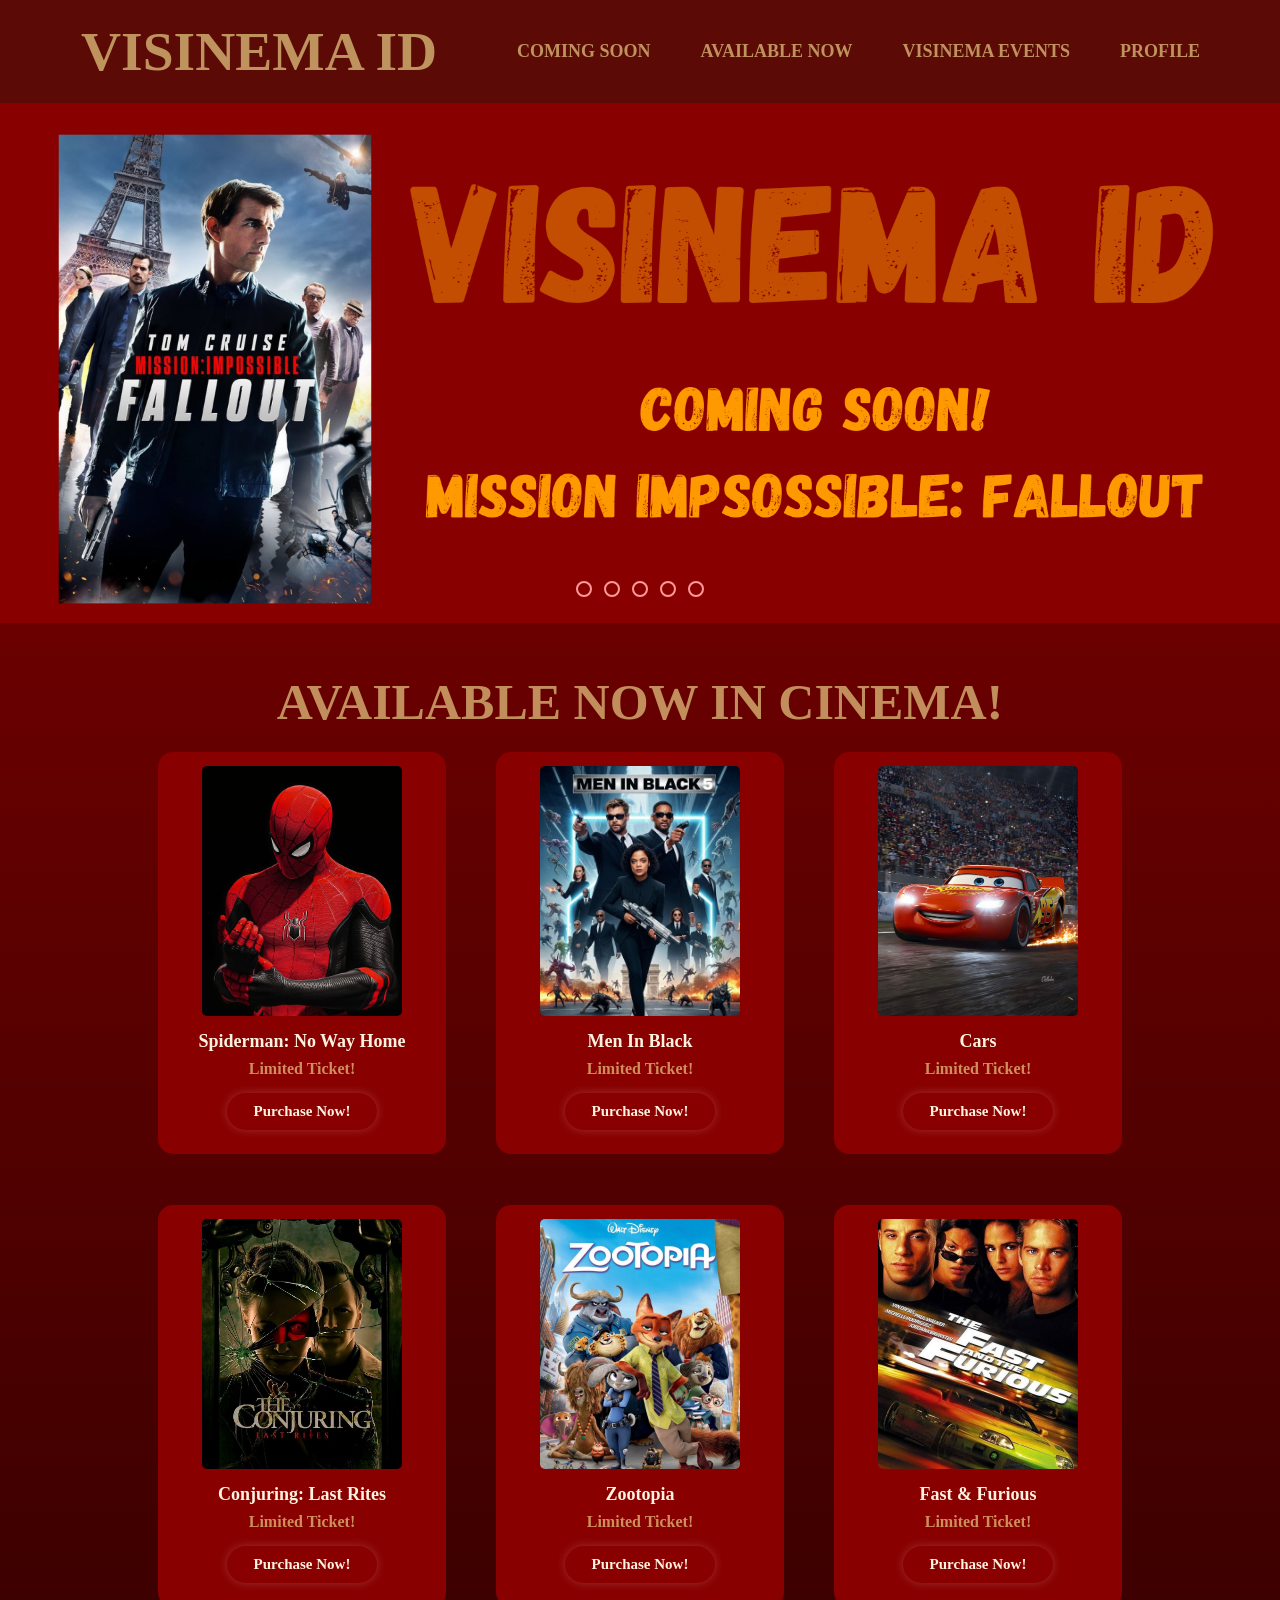
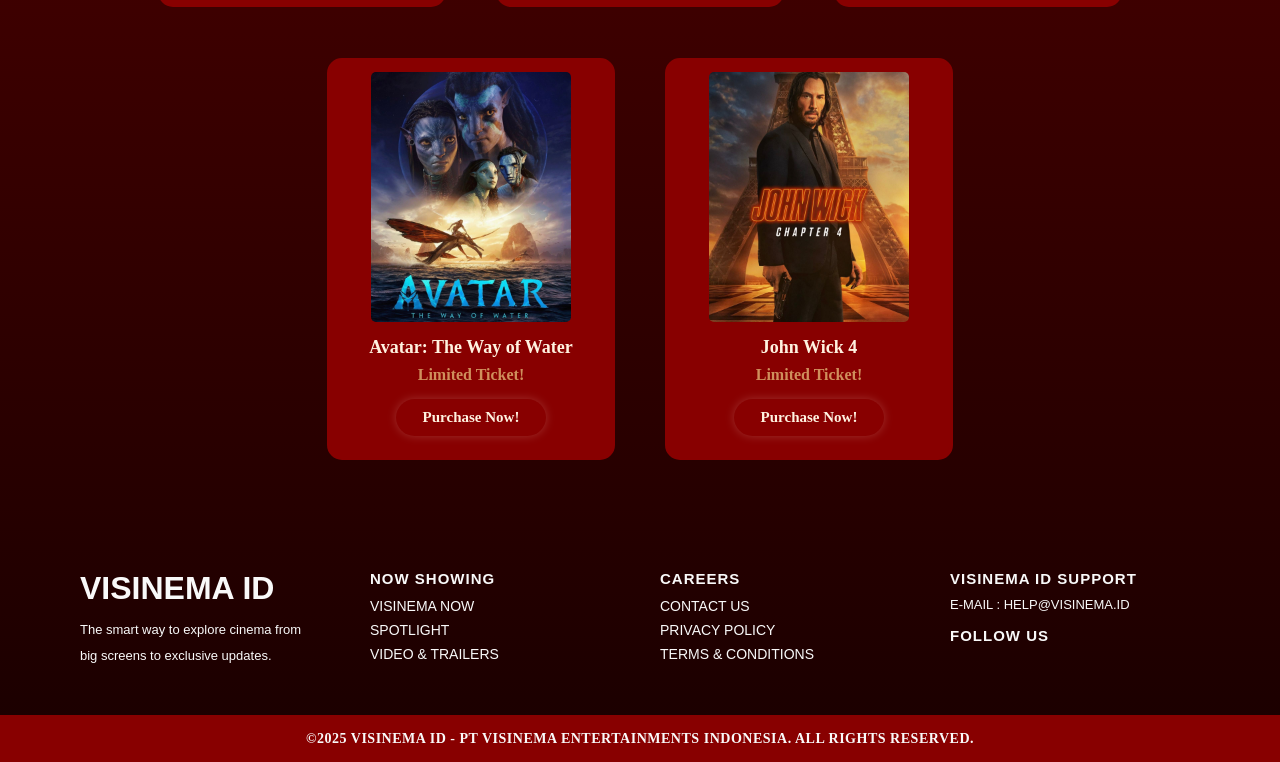
<file: index.html>
<!DOCTYPE html>
<html>

<head>
    <link rel="icon" type="image/png" href="VS.png">
    <link rel="stylesheet" href="style.css">
    <title>VISINEMA ID</title>

    <style>
        html {
            scroll-behavior: smooth;
        }
    </style>
</head>

<body class="body-container">
    <nav class="navbar">
        <div class="navbar-left">VISINEMA ID</div>
        <ul class="nav-menu">
            <li><a href="#home" class="active">COMING SOON</a></li>
            <li><a href="#available-now">AVAILABLE NOW</a></li>
            <li><a href="visinemaevents.html">VISINEMA EVENTS</a></li>
            <li><a href="#profile">PROFILE</a></li>
        </ul>
    </nav>

    <div id="home" class="carousel">
        <div class="slides">
            <input type="radio" name="radio-btn" id="slide1" checked>
            <input type="radio" name="radio-btn" id="slide2">
            <input type="radio" name="radio-btn" id="slide3">
            <input type="radio" name="radio-btn" id="slide4">
            <input type="radio" name="radio-btn" id="slide5">

            <div class="slide first">
                <img src="missionimpossible.png" alt="Film 1">
            </div>
            <div class="slide">
                <img src="wrathofman.png" alt="Film 2">
            </div>
            <div class="slide">
                <img src="freeguy.png" alt="Film 3">
            </div>
            <div class="slide">
                <img src="avengers.png" alt="Film 4">
            </div>
            <div class="slide">
                <img src="siksakubur.png" alt="Film 5">
            </div>

            <div class="navigation-manual">
                <label for="slide1" class="manual-btn"></label>
                <label for="slide2" class="manual-btn"></label>
                <label for="slide3" class="manual-btn"></label>
                <label for="slide4" class="manual-btn"></label>
                <label for="slide5" class="manual-btn"></label>
            </div>

            <div class="arrow arrow-left">
                <label for="slide5" class="prev"></label>
                <label for="slide1" class="prev"></label>
                <label for="slide2" class="prev"></label>
                <label for="slide3" class="prev"></label>
                <label for="slide4" class="prev"></label>
            </div>

            <div class="arrow arrow-right">
                <label for="slide2" class="next"></label>
                <label for="slide3" class="next"></label>
                <label for="slide4" class="next"></label>
                <label for="slide5" class="next"></label>
                <label for="slide1" class="next"></label>
            </div>
        </div>
    </div>

    <h1 id="available-now" class="out-now">AVAILABLE NOW IN CINEMA!</h1>

    <div class="card-container">
        <div class="body-spiderman" style="width: 18rem; margin-top: 1px;">
            <img src="spiderman.jpg" class="img-spiderman" alt="...">
            <div class="card-spiderman">
                <h2 class="h2-spiderman">Spiderman: No Way Home</h2>
                <h2 class="p-spiderman">Limited Ticket!</h2>
                <a href="form.html" class="btn-spiderman">Purchase Now!</a>
            </div>
        </div>

        <div class="body-black" style="width: 18rem; margin-top: 1px;">
            <img src="black.jpg" class="img-black" alt="...">
            <div class="card-black">
                <h2 class="h2-black">Men In Black</h2>
                <h2 class="p-black">Limited Ticket!</h2>
                <a href="form.html" class="btn-black">Purchase Now!</a>
            </div>
        </div>

        <div class="body-cars" style="width: 18rem; margin-top: 1px;">
            <img src="cars.jpg" class="img-cars" alt="...">
            <div class="card-cars">
                <h2 class="h2-black">Cars</h2>
                <h2 class="p-cars">Limited Ticket!</h2>
                <a href="form.html" class="btn-cars">Purchase Now!</a>
            </div>
        </div>

        <div class="body-conjuring" style="width: 18rem; margin-top: 1px;">
            <img src="conjuring.jpg" class="img-conjuring" alt="...">
            <div class="card-conjuring">
                <h2 class="h2-conjuring">Conjuring: Last Rites</h2>
                <h2 class="p-conjuring">Limited Ticket!</h2>
                <a href="form.html" class="btn-conjuring">Purchase Now!</a>
            </div>
        </div>

        <div class="body-zootopia" style="width: 18rem; margin-top: 1px;">
            <img src="zootopia.jpg" class="img-zootopia" alt="...">
            <div class="card-zootopia">
                <h2 class="h2-zootopia">Zootopia</h2>
                <h2 class="p-zootopia">Limited Ticket!</h2>
                <a href="form.html" class="btn-zootopia">Purchase Now!</a>
            </div>
        </div>

        <div class="body-fast" style="width: 18rem; margin-top: 1px;">
            <img src="fast.jpg" class="img-fast" alt="...">
            <div class="card-fast">
                <h2 class="h2-fast">Fast & Furious</h2>
                <h2 class="p-fast">Limited Ticket!</h2>
                <a href="form.html" class="btn-fast">Purchase Now!</a>
            </div>
        </div>

        <div class="body-avatar" style="width: 18rem; margin-top: 1px;">
            <img src="avatar.jpg" class="img-avatar" alt="...">
            <div class="card-avatar">
                <h2 class="h2-avatar">Avatar: The Way of Water</h2>
                <h2 class="p-avatar">Limited Ticket!</h2>
                <a href="form.html" class="btn-avatar">Purchase Now!</a>
            </div>
        </div>

        <div class="body-johnwick" style="width: 18rem; margin-top: 1px;">
            <img src="johnwick.jpg" class="img-johnwick" alt="...">
            <div class="card-johnwick">
                <h2 class="h2-johnwick">John Wick 4</h2>
                <h2 class="p-johnwick">Limited Ticket!</h2>
                <a href="form.html" class="btn-johnwick">Purchase Now!</a>
            </div>
        </div>
    </div>

    <div id="profileSidebar" class="sidebar">
        <button class="close-btn" id="closeSidebar">&times;</button>
        <h2>PROFILE</h2>
        <ul>
            <li><a href="#">Account</a></li>
            <li><a href="#">Purchase History</a></li>
            <li><a href="#">Login / Logout</a></li>
        </ul>
    </div>

    <script>
        const profileLink = document.querySelector('a[href="#profile"]');
        const sidebar = document.getElementById('profileSidebar');
        const closeBtn = document.getElementById('closeSidebar');
        const navMenu = document.querySelector('.nav-menu');

        profileLink.addEventListener('click', (e) => {
            e.preventDefault();
            sidebar.classList.toggle('active');
            navMenu.classList.toggle('shifted');
        });

        closeBtn.addEventListener('click', () => {
            sidebar.classList.remove('active');
            navMenu.classList.remove('shifted');
        });
    </script>

</body>

<footer class="footer-content">
    <div class="footer-top">

        <div class="footer-col">
            <h1 class="h1-container">VISINEMA ID</h1>
            <p class="h2-container">
                The smart way to explore cinema from
                <br>big screens to exclusive updates.<br>
            </p>
        </div>

        <div class="footer-col">
            <h4>NOW SHOWING</h4>
            <ul>
                <li><a href="visinemanow.html">VISINEMA NOW</a></li>
                <li><a href="spotlight.html">SPOTLIGHT</a></li>
                <li><a href="videotrailers.html">VIDEO & TRAILERS</a></li>
            </ul>
        </div>

        <div class="footer-col">
            <h4>CAREERS</h4>
            <ul>
                <li><a href="contact.html">CONTACT US</a></li>
                <li><a href="privacypolicy.html">PRIVACY POLICY</a></li>
                <li><a href="termsandcondition.html">TERMS & CONDITIONS</a></li>
            </ul>
        </div>

        <div class="footer-col">
            <h4>VISINEMA ID SUPPORT</h4>
            <p>E-MAIL : HELP@VISINEMA.ID</p>
            <h4 class="follow">FOLLOW US</h4>
            <div class="socials">
                <a href="#"><i class="fa-brands fa-instagram"></i></a>
                <a href="#"><i class="fa-brands fa-youtube"></i></a>
                <a href="#"><i class="fa-brands fa-facebook"></i></a>
                <a href="#"><i class="fa-brands fa-twitter"></i></a>
                <a href="#"><i class="fa-solid fa-link"></i></a>
            </div>
        </div>

    </div>

    <div class="footer-container">
        <h3>©2025 VISINEMA ID - PT VISINEMA ENTERTAINMENTS INDONESIA. ALL RIGHTS RESERVED.</h3>
    </div>
</footer>

</html>
</file>
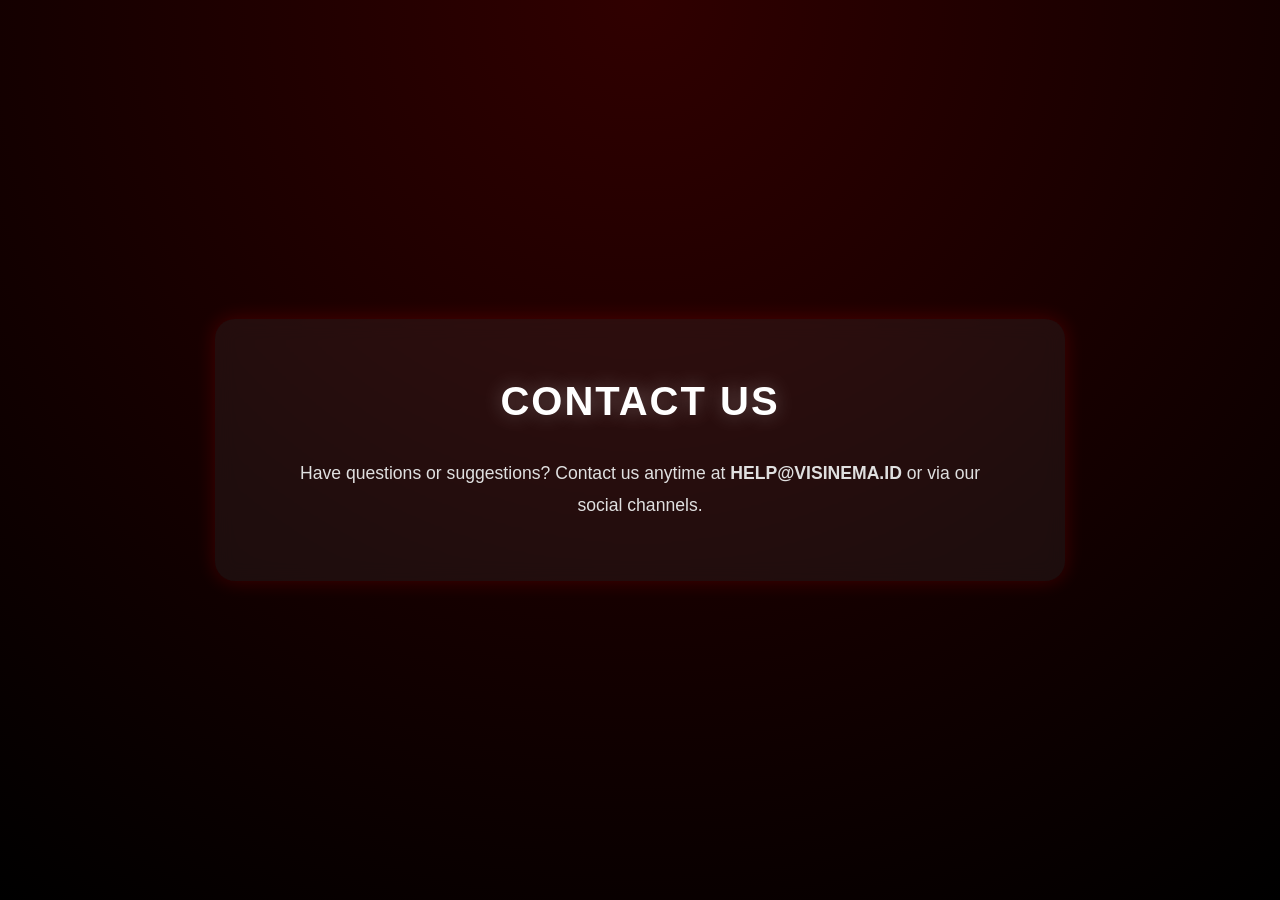
<file: contact.html>
<!DOCTYPE html>
<html lang="en">

<head>
    <meta charset="UTF-8">
    <meta name="viewport" content="width=device-width, initial-scale=1.0">
    <title>CONTACT US</title>
    <link rel="icon" type="image/png" href="VS.png">
    <link rel="stylesheet" href="footer.css">
</head>

<body>
    <div class="page-container">
        <h1>CONTACT US</h1>
        <p>Have questions or suggestions? Contact us anytime at <b>HELP@VISINEMA.ID</b> or via our social channels.
        </p>
    </div>
</body>

</html>
</file>
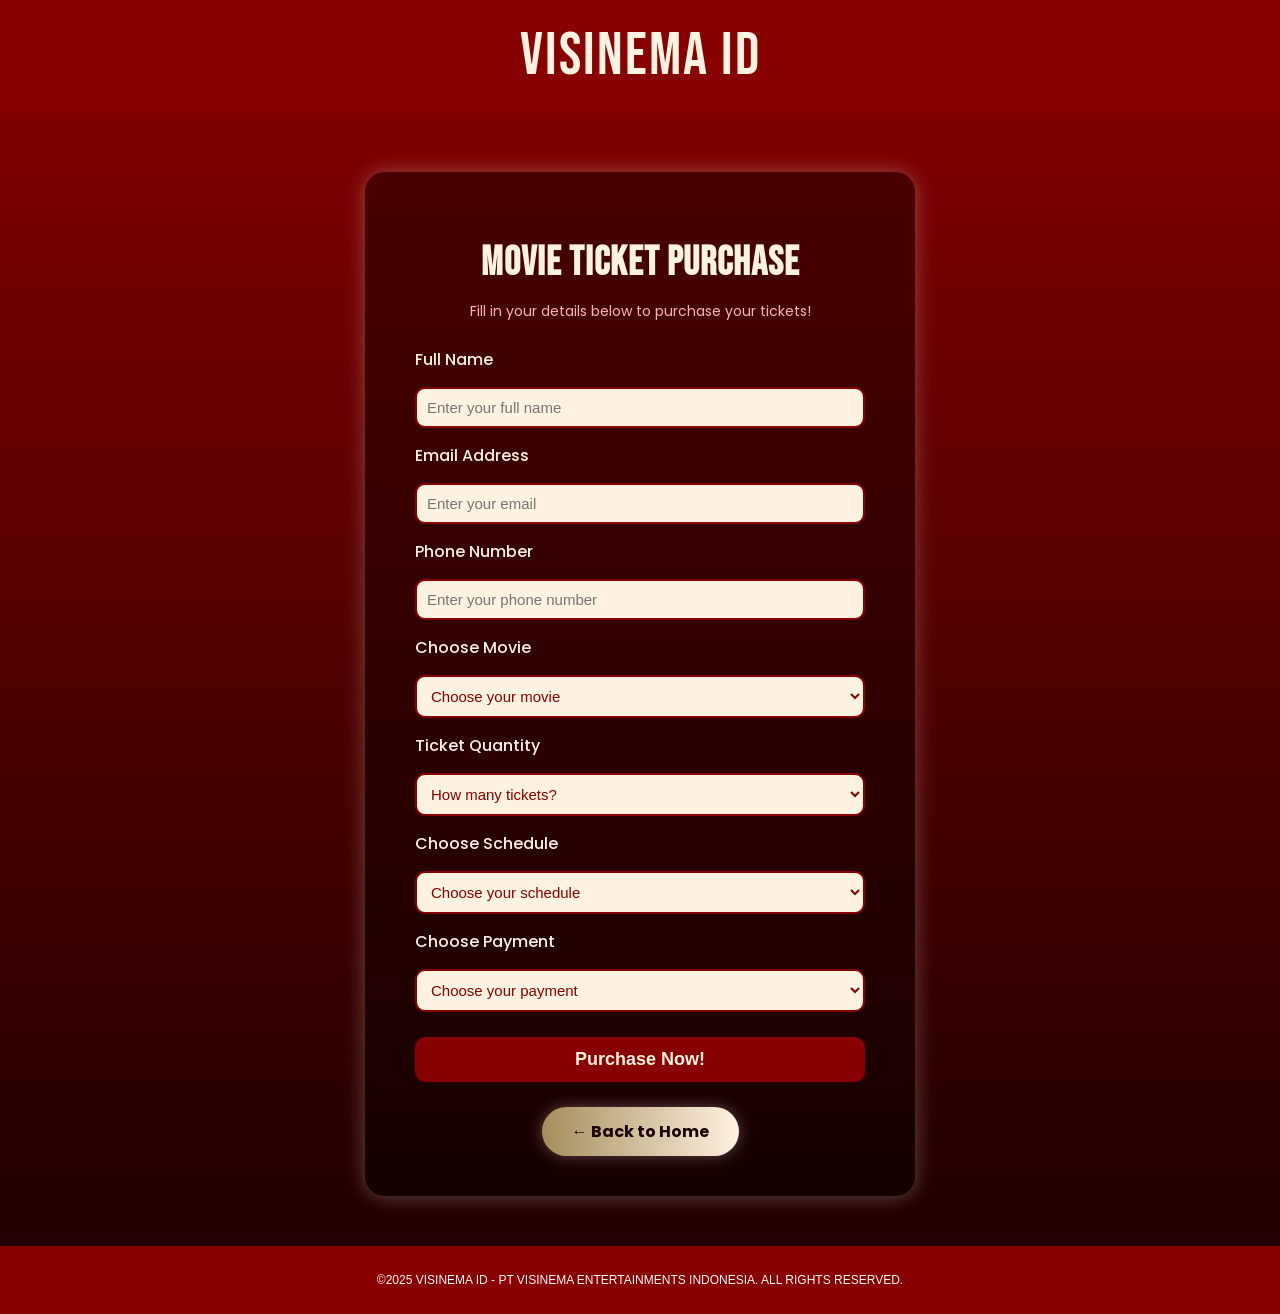
<file: form.html>
<!DOCTYPE html>
<html lang="en">

<head>
    <meta charset="UTF-8">
    <title>Purchase Form</title>
    <link rel="icon" type="image/png" href="VS.png">
    <link rel="stylesheet" href="form.css">
    <link href="https://fonts.googleapis.com/css2?family=Bebas+Neue&family=Poppins:wght@300;500;700&display=swap"
        rel="stylesheet">
</head>

<body>
    <nav class="navbar-title">VISINEMA ID</nav>

    <div class="form-container">
        <h1 class="regis-form-title">Movie Ticket Purchase</h1>
        <p class="form-subtitle">Fill in your details below to purchase your tickets!</p>

        <form id="ticketForm" class="form-content">
            <label>Full Name</label>
            <input type="text" class="input-field" placeholder="Enter your full name" required>

            <label>Email Address</label>
            <input type="email" class="input-field" placeholder="Enter your email" required>

            <label>Phone Number</label>
            <input type="tel" class="input-field" placeholder="Enter your phone number" required>

            <label>Choose Movie</label>
            <select class="input-field" required>
                <option selected disabled>Choose your movie</option>
                <option>Spiderman: No Way Home</option>
                <option>Men In Black</option>
                <option>Cars</option>
                <option>Conjuring: Last Rites</option>
                <option>Zootopia</option>
                <option>Fast & Furious</option>
                <option>Avatar: The Way Of Water</option>
                <option>John Wick 4</option>
            </select>

            <label>Ticket Quantity</label>
            <select class="input-field" required>
                <option selected disabled>How many tickets?</option>
                <option>1</option>
                <option>2</option>
                <option>3</option>
                <option>4</option>
                <option>5</option>
                <option>6</option>
                <option>7</option>
                <option>8</option>
                <option>9</option>
                <option>10</option>
            </select>

            <label>Choose Schedule</label>
            <select class="input-field" required>
                <option selected disabled>Choose your schedule</option>
                <option>09.00</option>
                <option>11.00</option>
                <option>13.00</option>
                <option>15.00</option>
                <option>17.00</option>
                <option>19.00</option>
                <option>21.00</option>
                <option>23.00</option>
            </select>

            <label>Choose Payment</label>
            <select class="input-field" required>
                <option selected disabled>Choose your payment</option>
                <option>QRIS</option>
                <option>BCA</option>
                <option>MANDIRI</option>
                <option>BRI</option>
                <option>BNI</option>
                <option>GOPAY</option>
                <option>SHOPEEPAY</option>
                <option>DANA</option>
            </select>

            <button type="submit" class="btn-submit">Purchase Now!</button>
        </form>

        <a href="index.html" class="btn-back">← Back to Home</a>
    </div>

    <div id="popupMessage" class="popup">
        <div class="popup-content">
            <h2>🎟️ Purchase Successful!</h2>
            <p>Thank you for buying your ticket at VISINEMA ID.<br>Your order has been received successfully.</p>
            <button class="popup-btn" onclick="closePopup()">OK</button>
        </div>
    </div>

    <footer class="footer-bottom">
        <p>©2025 VISINEMA ID - PT VISINEMA ENTERTAINMENTS INDONESIA. ALL RIGHTS RESERVED.</p>
    </footer>

    <script>
        const form = document.getElementById("ticketForm");
        const popup = document.getElementById("popupMessage");

        form.addEventListener("submit", function (e) {
            e.preventDefault();
            popup.classList.add("show");
        });

        function closePopup() {
            popup.classList.remove("show");
            form.reset();
        }
    </script>
</body>

</html>
</file>
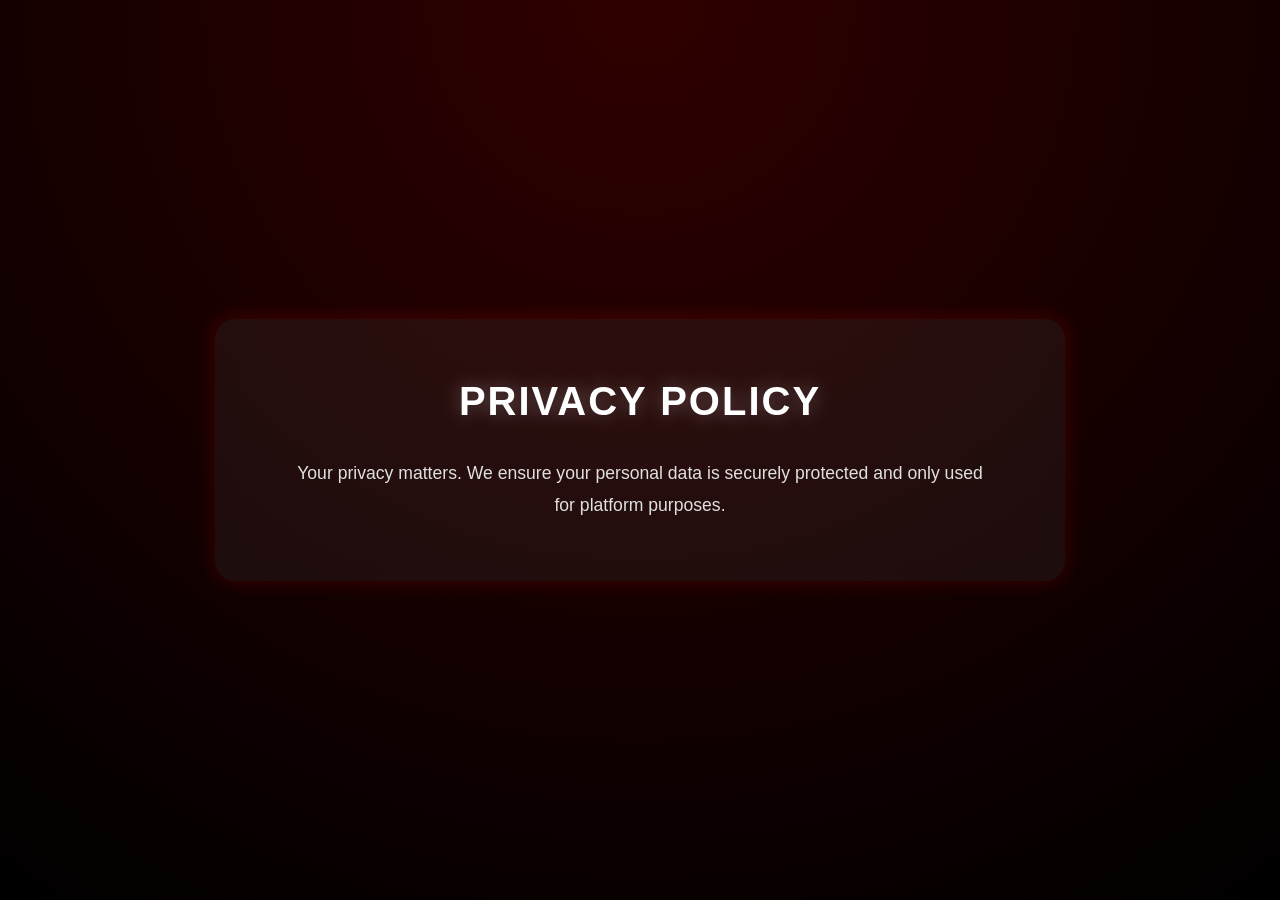
<file: privacypolicy.html>
<!DOCTYPE html>
<html lang="en">

<head>
    <meta charset="UTF-8">
    <meta name="viewport" content="width=device-width, initial-scale=1.0">
    <title>PRIVACY POLICY</title>
    <link rel="icon" type="image/png" href="VS.png">
    <link rel="stylesheet" href="footer.css">
</head>

<body>
    <div class="page-container">
        <h1>PRIVACY POLICY</h1>
        <p>Your privacy matters. We ensure your personal data is securely protected and only used for platform purposes.
        </p>
    </div>
</body>

</html>
</file>
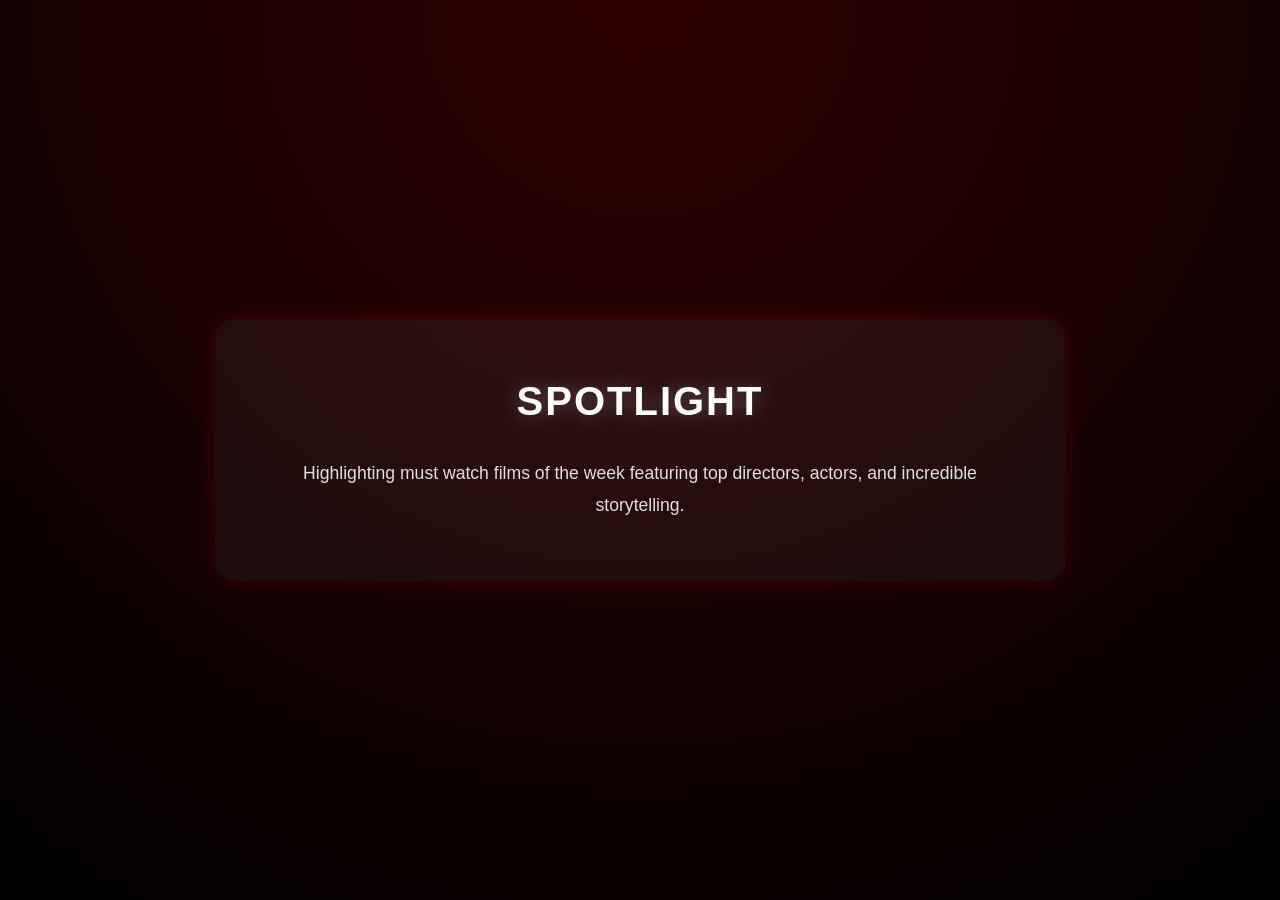
<file: spotlight.html>
<!DOCTYPE html>
<html lang="en">

<head>
    <meta charset="UTF-8">
    <meta name="viewport" content="width=device-width, initial-scale=1.0">
    <title>SPOTLIGHT</title>
    <link rel="icon" type="image/png" href="VS.png">
    <link rel="stylesheet" href="footer.css">
</head>

<body>
    <div class="page-container">
        <h1>SPOTLIGHT</h1>
        <p>Highlighting must watch films of the week featuring top directors, actors, and incredible storytelling.</p>
    </div>
</body>

</html>
</file>
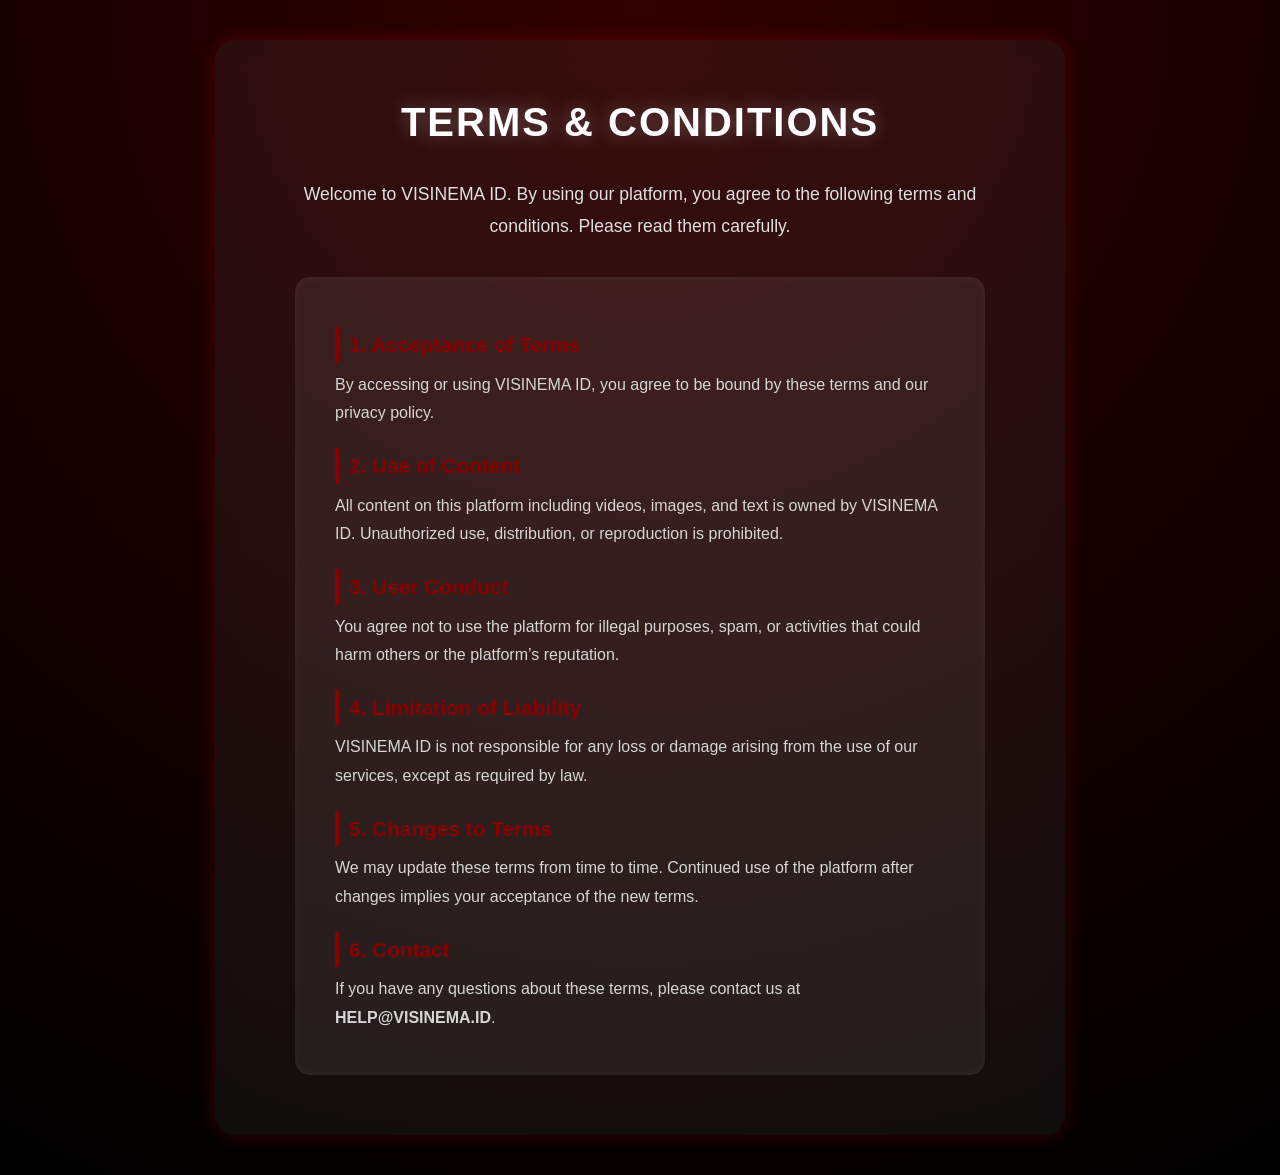
<file: termsandcondition.html>
<!DOCTYPE html>
<html lang="en">

<head>
    <meta charset="UTF-8">
    <meta name="viewport" content="width=device-width, initial-scale=1.0">
    <title>TERMS & CONDITIONS</title>
    <link rel="icon" type="image/png" href="VS.png">
    <link rel="stylesheet" href="footer.css">
</head>

<body>
    <div class="page-container">
        <h1>TERMS & CONDITIONS</h1>
        <p>Welcome to VISINEMA ID. By using our platform, you agree to the following terms and conditions. Please read
            them carefully.</p>

        <section class="terms-section">
            <h2>1. Acceptance of Terms</h2>
            <p>By accessing or using VISINEMA ID, you agree to be bound by these terms and our privacy policy.</p>

            <h2>2. Use of Content</h2>
            <p>All content on this platform including videos, images, and text is owned by VISINEMA ID. Unauthorized
                use, distribution, or reproduction is prohibited.</p>

            <h2>3. User Conduct</h2>
            <p>You agree not to use the platform for illegal purposes, spam, or activities that could harm others or the
                platform’s reputation.</p>

            <h2>4. Limitation of Liability</h2>
            <p>VISINEMA ID is not responsible for any loss or damage arising from the use of our services, except as
                required by law.</p>

            <h2>5. Changes to Terms</h2>
            <p>We may update these terms from time to time. Continued use of the platform after changes implies your
                acceptance of the new terms.</p>

            <h2>6. Contact</h2>
            <p>If you have any questions about these terms, please contact us at <b>HELP@VISINEMA.ID</b>.</p>
        </section>
    </div>
</body>

</html>
</file>
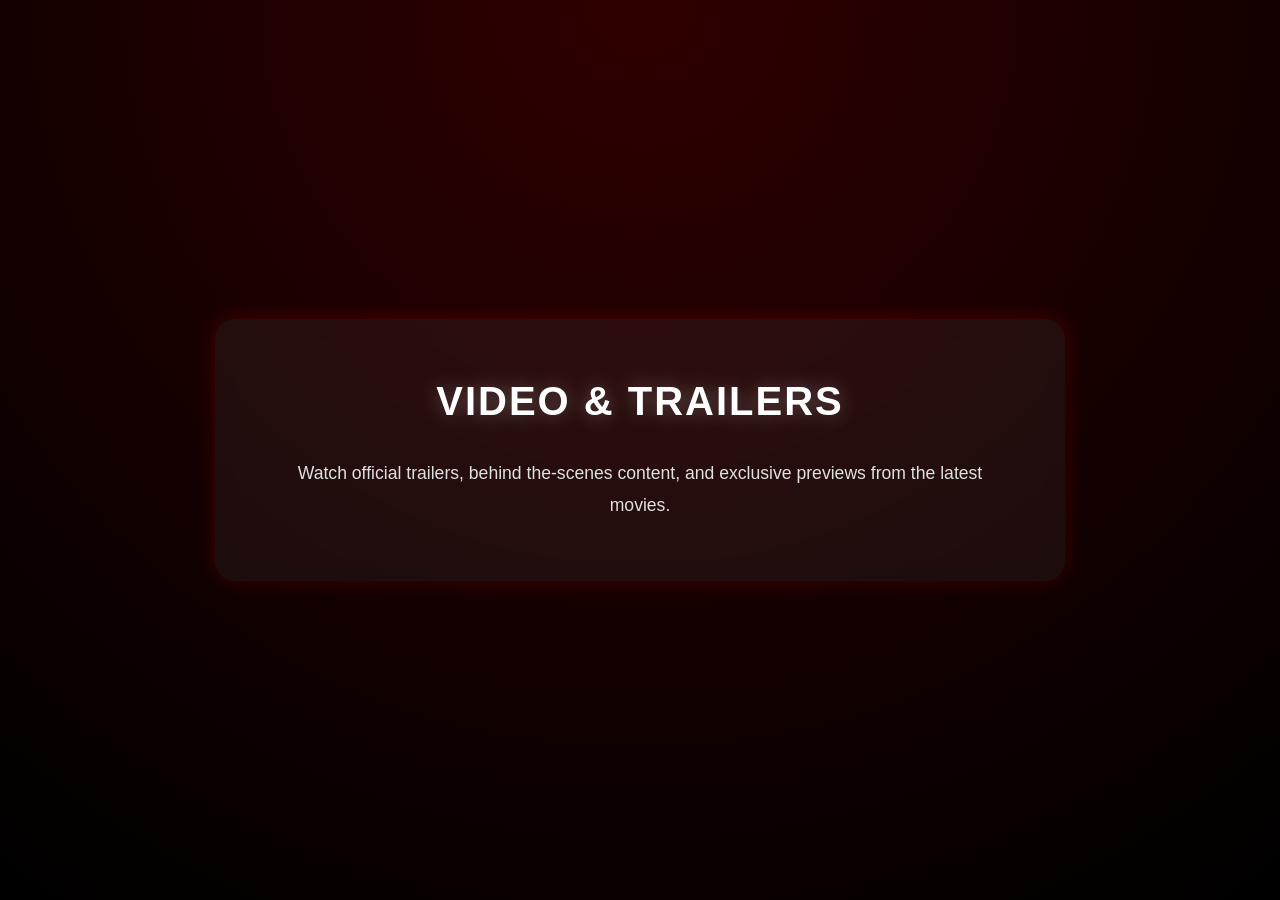
<file: videotrailers.html>
<!DOCTYPE html>
<html lang="en">

<head>
    <meta charset="UTF-8">
    <meta name="viewport" content="width=device-width, initial-scale=1.0">
    <title>VIDEO & TRAILERS</title>
    <link rel="icon" type="image/png" href="VS.png">
    <link rel="stylesheet" href="footer.css">
</head>

<body>
    <div class="page-container">
        <h1>VIDEO & TRAILERS</h1>
        <p>Watch official trailers, behind the-scenes content, and exclusive previews from the latest movies.</p>
    </div>
</body>

</html>
</file>
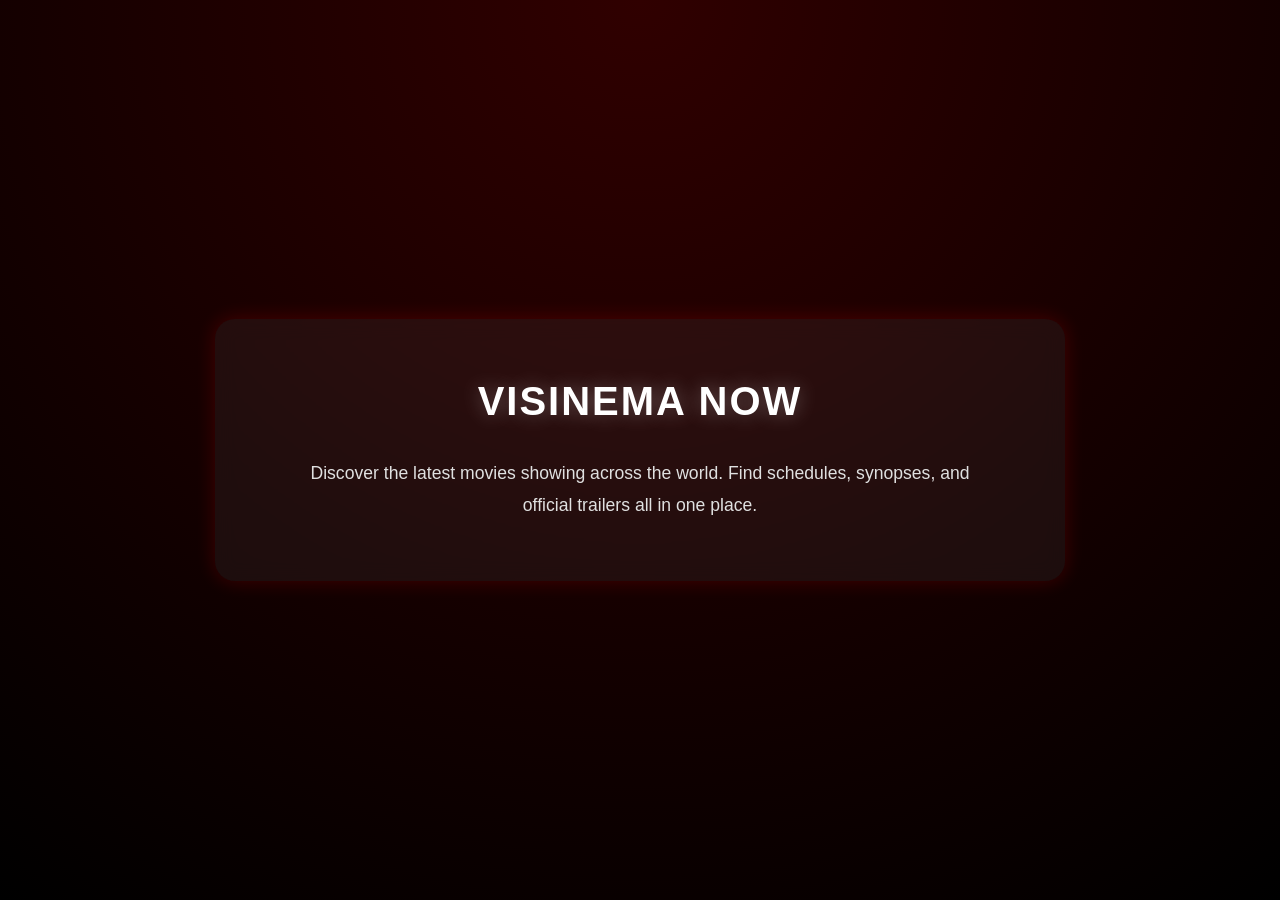
<file: visinemanow.html>
<!DOCTYPE html>
<html lang="en">

<head>
    <meta charset="UTF-8">
    <meta name="viewport" content="width=device-width, initial-scale=1.0">
    <title>VISINEMA NOW</title>
    <link rel="icon" type="image/png" href="VS.png">
    <link rel="stylesheet" href="footer.css">
</head>

<body>
    <div class="page-container">
        <h1>VISINEMA NOW</h1>
        <p>Discover the latest movies showing across the world. Find schedules, synopses, and official trailers all in
            one place.</p>
    </div>
</body>

</html>
</file>
<file: style.css>
.body-container {
    background: linear-gradient(#800, #1a0000);
}

* {
  margin: 0;
  padding: 0;
  box-sizing: border-box;
}

.navbar {
  background-color: #5c0a05;
  color: #d2a66b;
  display: flex;
  align-items: center;
  justify-content: space-between;
  padding: 20px 80px;
}

.navbar-left {
  font-size: 55.5px;
  font-weight: 800;
  font-family: 'Times New Roman', serif;
  color: #FE99;
  padding-left: 1px;
}

.nav-menu {
  list-style: none;
  display: flex;
  gap: 50px;
  margin: 0;
  padding: 0;
}

.nav-menu li a {
  text-decoration: none;
  color: #FE99;
  font-weight: 700;
  font-size: 18px;
  transition: color 0.3s;
}

.nav-menu li a.active {
  color: #FE99;
  position: relative;
}

.nav-menu li a:hover,
.nav-menu li a.active:hover {
  color: #800;
}

.out-now {
    color: #fe99;
    display: flex;
    justify-content: center;
    align-items: center;
    text-align: center;
    font-size: 50px;
    margin-top: 50px;
}

.card-container {
    display: flex;
    flex-wrap: wrap;
    justify-content: center;
    gap: 50px;
    padding: 20px;
}

.body-spiderman,
.body-black,
.body-cars,
.body-conjuring,
.body-zootopia,
.body-fast,
.body-avatar,
.body-johnwick {
    border: 4px solid #800;
    border-radius: 15px;
    background-color: #800;
    transition: transform 0.3s ease, box-shadow 0.3s ease;
    padding-top: 10px;
    width: 250px;
}

.body-spiderman:hover,
.body-black:hover,
.body-cars:hover,
.body-conjuring:hover,
.body-zootopia:hover,
.body-fast:hover,
.body-avatar:hover,
.body-johnwick:hover {
    transform: scale(1.02);
    box-shadow: 0 0 20px rgba(255, 230, 230, 0.3);
}

.img-spiderman,
.img-black,
.img-cars,
.img-conjuring,
.img-zootopia,
.img-fast,
.img-avatar,
.img-johnwick {
    width: 200px;
    height: 250px;
    margin: 0 auto;
    display: block;
    border-radius: 5px;
}

.h2-spiderman,
.h2-black,
.h2-cars,
.h2-conjuring,
.h2-zootopia,
.h2-fast,
.h2-avatar,
.h2-johnwick {
    font-size: 18px;
    color: #FFF2E0;
    text-align: center;
    margin-top: 15px;
}

.p-spiderman,
.p-black,
.p-cars,
.p-conjuring,
.p-zootopia,
.p-fast,
.p-avatar,
.p-johnwick {
    font-size: 16px;
    color: #fE99;
    text-align: center;
    margin-top: 8px;
}

.card-spiderman a,
.card-black a,
.card-cars a,
.card-conjuring a,
.card-zootopia a,
.card-fast a,
.card-avatar a,
.card-johnwick a {
    display: block;
    text-align: center;
    margin: 15px auto 20px auto;
    width: 150px;
    padding: 10px 0;
    background-color: #800;
    color: #FFF2E0;
    font-weight: 600;
    font-size: 15px;
    border-radius: 25px;
    text-decoration: none;
    transition: all 0.3s ease-in-out;
    box-shadow: 0 0 10px rgba(255, 240, 224, 0.2);
}

.card-spiderman a:hover,
.card-black a:hover,
.card-cars a:hover,
.card-conjuring a:hover,
.card-zootopia a:hover,
.card-fast a:hover,
.card-avatar a:hover,
.card-johnwick a:hover {
    background: linear-gradient(90deg, #800, #fE99);
    color: #F9F9F9;
    transform: scale(1.05);
    box-shadow: 0 0 15px #f9F9F9;
}

.footer-content {
    background-color: #0000;
    color: #ffffff;
    padding-top: 50px;
}

.footer-top {
    display: flex;
    justify-content: space-evenly;
    align-items: flex-start;
    flex-wrap: wrap;
    gap: 40px;
    padding: 40px 80px;
}

.footer-col {
    flex: 1;
    min-width: 220px;
    font-family: 'Franklin Gothic Medium', 'Arial Narrow', Arial, sans-serif;
}

.footer-col h4 {
    color: #F9F9F9;
    font-size: 15px;
    margin-bottom: 10px;
    letter-spacing: 1px;
}

.footer-col ul {
    list-style: none;
    padding: 0;
    margin: 0;
}

.footer-col ul li {
    margin: 6px 0;
}

.footer-col ul li a {
    color: #F9F9F9;
    text-decoration: none;
    font-size: 14px;
    transition: color 0.3s;
}

.footer-col ul li a:hover {
    color: #fE99;
}

.h1-container {
    font-size: 32px;
    color: #f9f9f9;
    margin-bottom: 10px;
    font-family: 'Franklin Gothic Medium', 'Arial Narrow', Arial, sans-serif;
}

.h2-container {
    font-size: 13px;
    color: #F9F9F9;
    line-height: 2.0;
    font-family: 'Franklin Gothic Medium', 'Arial Narrow', Arial, sans-serif;
}

.footer-col p {
    font-size: 13px;
    color: #F9F9F9;
}

.follow {
    margin-top: 15px;
    color: #F9F9F9;
    font-size: 14px;
}

.socials {
    margin-top: 8px;
}

.socials a {
    color: #f9f9f9;
    font-size: 18px;
    margin-right: 12px;
    transition: color 0.3s;
}

.socials a:hover {
    color: #fE99;
}

.footer-container {
    background-color: #800;
    width: 100%;
    text-align: center;
    padding: 15px 0;
    font-size: 12px;
    color: #f9f9f9;
    letter-spacing: 0.5px;
}

.carousel {
  width: 100%;
  height: 520px;
  overflow: hidden;
  position: relative;
  border-top: 6px solid #800;
  border-bottom: 6px solid #800;
  background-color: #1a0000;
}

.slides {
  width: 500%;
  height: 100%;
  display: flex;
}

.slides input {
  display: none;
}

.slide {
  width: 20%;
  transition: 1s ease-in-out;
}

.slide img {
  width: 100%;
  height: 520px;
  object-fit: cover;
}

.navigation-manual {
  position: absolute;
  width: 100%;
  bottom: 20px;
  display: flex;
  justify-content: center;
  gap: 12px;
  z-index: 10;
}

.manual-btn {
  border: 2px solid #ff9999;
  padding: 6px;
  border-radius: 50%;
  cursor: pointer;
  transition: 0.3s;
}

.manual-btn:hover {
  background: #ff9999;
}

.arrow {
  position: absolute;
  top: 50%;
  transform: translateY(-50%);
  z-index: 10;
}

.arrow-left {
  left: 25px;
}

.arrow-right {
  right: 25px;
}

.arrow label {
  display: none;
  width: 45px;
  height: 45px;
  background: rgba(128, 0, 0, 0.7);
  border-radius: 50%;
  cursor: pointer;
  transition: 0.3s;
  border: 2px solid #ff9999;
}

.arrow label:hover {
  background: #ff9999;
}

.arrow-left::before,
.arrow-right::before {
  content: "";
}

#slide1:checked ~ .first {
  margin-left: 0;
}
#slide2:checked ~ .first {
  margin-left: -20%;
}
#slide3:checked ~ .first {
  margin-left: -40%;
}
#slide4:checked ~ .first {
  margin-left: -60%;
}
#slide5:checked ~ .first {
  margin-left: -80%;
}

@keyframes slideAuto {
  0%, 15% { margin-left: 0; }
  20%, 35% { margin-left: -20%; }
  40%, 55% { margin-left: -40%; }
  60%, 75% { margin-left: -60%; }
  80%, 100% { margin-left: -80%; }
}

.slides .first {
  animation: slideAuto 25s infinite;
}

@media (max-width: 768px) {
  .carousel {
    height: 300px;
  }

  .slide img {
    height: 300px;
  }

  .arrow label {
    width: 35px;
    height: 35px;
  }

  .manual-btn {
    padding: 4px;
  }
}

.sidebar {
  position: fixed;
  top: 0;
  right: -280px;
  width: 260px;
  height: 100%;
  background: #5c0a05;
  color: #f9f9f9;
  padding: 30px;
  transition: right 0.4s ease;
  z-index: 200;
  border-left: 4px solid #fe99;
}

.sidebar h2 {
  color: #fe99;
  font-size: 22px;
  margin-bottom: 25px;
  text-align: center;
}

.sidebar ul {
  list-style: none;
  padding: 0;
}

.sidebar ul li {
  margin: 20px 0;
}

.sidebar ul li a {
  color: #f9f9f9;
  text-decoration: none;
  font-weight: 600;
  transition: color 0.3s;
}

.sidebar ul li a:hover {
  color: #fe99;
}

.sidebar.active {
  right: 0;
}

.nav-menu.shifted {
  transform: translateX(-100px);
  transition: transform 0.4s ease;
}

.close-btn {
  position: absolute;
  top: 15px;
  right: 20px;
  background: none;
  border: none;
  color: #f9f9f9;
  font-size: 28px;
  cursor: pointer;
  transition: color 0.3s;
}

.close-btn:hover {
  color: #fe99;
}
</file>
<file: footer.css>
* {
    margin: 0;
    padding: 0;
    box-sizing: border-box;
    font-family: 'Poppins', sans-serif;
}

body {
    background: radial-gradient(circle at top, #300000, #000);
    color: #fff;
    min-height: 100vh;
    display: flex;
    justify-content: center;
    align-items: center;
    text-align: center;
    padding: 40px;
    animation: fadeInBg 1s ease-in-out;
}

.page-container {
    background: rgba(255, 255, 255, 0.05);
    backdrop-filter: blur(10px);
    border-radius: 20px;
    padding: 60px 80px;
    max-width: 850px;
    box-shadow: 0 0 20px rgba(255, 0, 0, 0.2);
    animation: fadeIn 0.8s ease-in-out;
    transition: all 0.3s ease;
}

.page-container:hover {
    transform: translateY(-5px);
    box-shadow: 0 0 30px rgba(255, 0, 0, 0.3);
}

.page-container h1 {
    font-size: 2.5rem;
    margin-bottom: 20px;
    text-transform: uppercase;
    letter-spacing: 2px;
    position: relative;
    font-weight: 700;
    text-shadow: 0 0 20px rgba(255, 255, 255, 0.3);
    font-family: 'Franklin Gothic Medium', 'Arial Narrow', Arial, sans-serif;
}

.page-container h1::after {
    content: '';
    width: 80px;
    height: 4px;
    display: block;
    margin: 10px auto 0;
    border-radius: 2px;
}

.page-container p {
    font-size: 1.1rem;
    line-height: 1.8;
    color: #e0e0e0;
    max-width: 700px;
    margin: 0 auto;
    font-family: 'Franklin Gothic Medium', 'Arial Narrow', Arial, sans-serif;
}

a {
    color: #ffb400;
    text-decoration: none;
    transition: 0.3s;
}

a:hover {
    color: #ff7a00;
    text-shadow: 0 0 10px #ff7a00;
}

@keyframes fadeIn {
    from {
        opacity: 0;
        transform: translateY(25px);
    }

    to {
        opacity: 1;
        transform: translateY(0);
    }
}

@keyframes fadeInBg {
    from {
        opacity: 0;
    }

    to {
        opacity: 1;
    }
}

.terms-section {
    text-align: left;
    background: rgba(255, 255, 255, 0.07);
    border-radius: 15px;
    padding: 30px 40px;
    margin-top: 35px;
    line-height: 1.7;
    box-shadow: inset 0 0 10px rgba(255, 255, 255, 0.05);
}

.terms-section h2 {
    color: #800;
    font-size: 1.3rem;
    margin-top: 20px;
    margin-bottom: 8px;
    border-left: 4px solid #800;
    padding-left: 10px;
    font-family: 'Franklin Gothic Medium', 'Arial Narrow', Arial, sans-serif;
}

.terms-section p {
    color: #d6d6d6;
    font-size: 1rem;
    margin-bottom: 12px;
    font-family: 'Franklin Gothic Medium', 'Arial Narrow', Arial, sans-serif;
}

@media (max-width: 768px) {
    .page-container {
        padding: 40px 25px;
    }

    .page-container h1 {
        font-size: 1.8rem;
    }

    .page-container p {
        font-size: 1rem;
    }

    .terms-section {
        padding: 20px;
    }

    .terms-section h2 {
        font-size: 1.1rem;
    }
}
</file>
<file: form.css>
@import url('https://fonts.googleapis.com/css2?family=Bebas+Neue&family=Poppins:wght@300;500;700&display=swap');

body {
    margin: 0;
    font-family: 'Poppins', sans-serif;
    background: linear-gradient(180deg, #800 0%, #1a0000 100%);
    color: #FFF2E0;
    display: flex;
    flex-direction: column;
    align-items: center;
    min-height: 100vh;
}

.navbar-title {
    background-color: #800;
    color: #FFF2E0;
    font-family: 'Bebas Neue', sans-serif;
    font-size: 60px;
    text-align: center;
    width: 100%;
    padding: 20px 0;
    letter-spacing: 2px;
}

.form-container {
    background-color: rgba(0, 0, 0, 0.4);
    padding: 40px 50px;
    margin-top: 60px;
    border-radius: 20px;
    width: 450px;
    box-shadow: 0 0 20px rgba(255, 242, 224, 0.3);
    text-align: center;
}

.regis-form-title {
    font-family: 'Bebas Neue', sans-serif;
    font-size: 40px;
    letter-spacing: 1px;
    color: #FFF2E0;
    margin-bottom: 10px;
}

.form-subtitle {
    color: #ffb3b3;
    margin-bottom: 25px;
    font-size: 14px;
}

.form-content {
    display: flex;
    flex-direction: column;
    gap: 15px;
    text-align: left;
}

label {
    font-weight: 500;
    font-size: 16px;
}

.input-field {
    padding: 10px;
    border-radius: 10px;
    border: 2px solid #800;
    background-color: #FFF2E0;
    color: #800;
    font-size: 15px;
    outline: none;
    transition: 0.3s;
}

.input-field:focus {
    border-color: #ff9999;
    box-shadow: 0 0 10px rgba(255, 153, 153, 0.4);
}

.btn-submit {
    background-color: #800;
    color: #FFF2E0;
    border: none;
    border-radius: 10px;
    padding: 12px 0;
    font-size: 18px;
    font-weight: 600;
    cursor: pointer;
    margin-top: 10px;
    transition: 0.3s;
    font-family: 'Franklin Gothic Medium', 'Arial Narrow', Arial, sans-serif;
}

.btn-submit:hover {
    background-color: #a00;
    box-shadow: 0 0 15px rgba(255, 200, 200, 0.3);
}

.btn-back {
    display: inline-block;
    margin-top: 25px;
    background: linear-gradient(90deg, #FE99, #FFF2E0);
    color: #1a0000;
    font-weight: bold;
    padding: 12px 30px;
    border-radius: 30px;
    text-decoration: none;
    transition: all 0.3s ease-in-out;
    box-shadow: 0 0 15px rgba(255, 230, 230, 0.3);
}

.btn-back:hover {
    transform: scale(1.05);
    background: linear-gradient(90deg, #FFF2E0, #FE99);
    box-shadow: 0 0 25px rgba(255, 182, 193, 0.6);
    color: #800;
}

.popup {
    position: fixed;
    top: 0;
    left: 0;
    width: 100%;
    height: 100%;
    background: rgba(26, 0, 0, 0.8);
    display: flex;
    align-items: center;
    justify-content: center;
    visibility: hidden;
    opacity: 0;
    transition: all 0.4s ease-in-out;
    z-index: 1000;
}

.popup.show {
    visibility: visible;
    opacity: 1;
}

.popup-content {
    background: #800;
    color: #FFF2E0;
    border-radius: 20px;
    text-align: center;
    padding: 40px;
    width: 400px;
    box-shadow: 0 0 25px rgba(255, 182, 193, 0.5);
    animation: popupIn 0.4s ease;
}

.popup-content h2 {
    font-family: 'Bebas Neue', sans-serif;
    font-size: 36px;
    color: #FE99;
}

.popup-content p {
    margin-top: 10px;
    font-size: 14px;
}

.popup-btn {
    margin-top: 20px;
    background-color: #FFF2E0;
    color: #800;
    border: none;
    border-radius: 25px;
    padding: 10px 25px;
    font-weight: 600;
    cursor: pointer;
    transition: 0.3s;
}

.popup-btn:hover {
    background-color: #FE99;
    color: #1a0000;
    transform: scale(1.05);
}

@keyframes popupIn {
    from {
        transform: scale(0.9);
        opacity: 0;
    }
    to {
        transform: scale(1);
        opacity: 1;
    }
}

.footer-bottom {
    background-color: #800;
    width: 100%;
    text-align: center;
    padding: 15px;
    font-size: 12px;
    color: #f9f9f9;
    margin-top: 50px;
    font-family: 'Franklin Gothic Medium', 'Arial Narrow', Arial, sans-serif;
}

@media (max-width: 600px) {
    .form-container {
        width: 85%;
        padding: 30px 20px;
    }

    .navbar-title {
        font-size: 45px;
    }

    .regis-form-title {
        font-size: 32px;
    }

    .popup-content {
        width: 85%;
        padding: 30px;
    }
}
</file>
